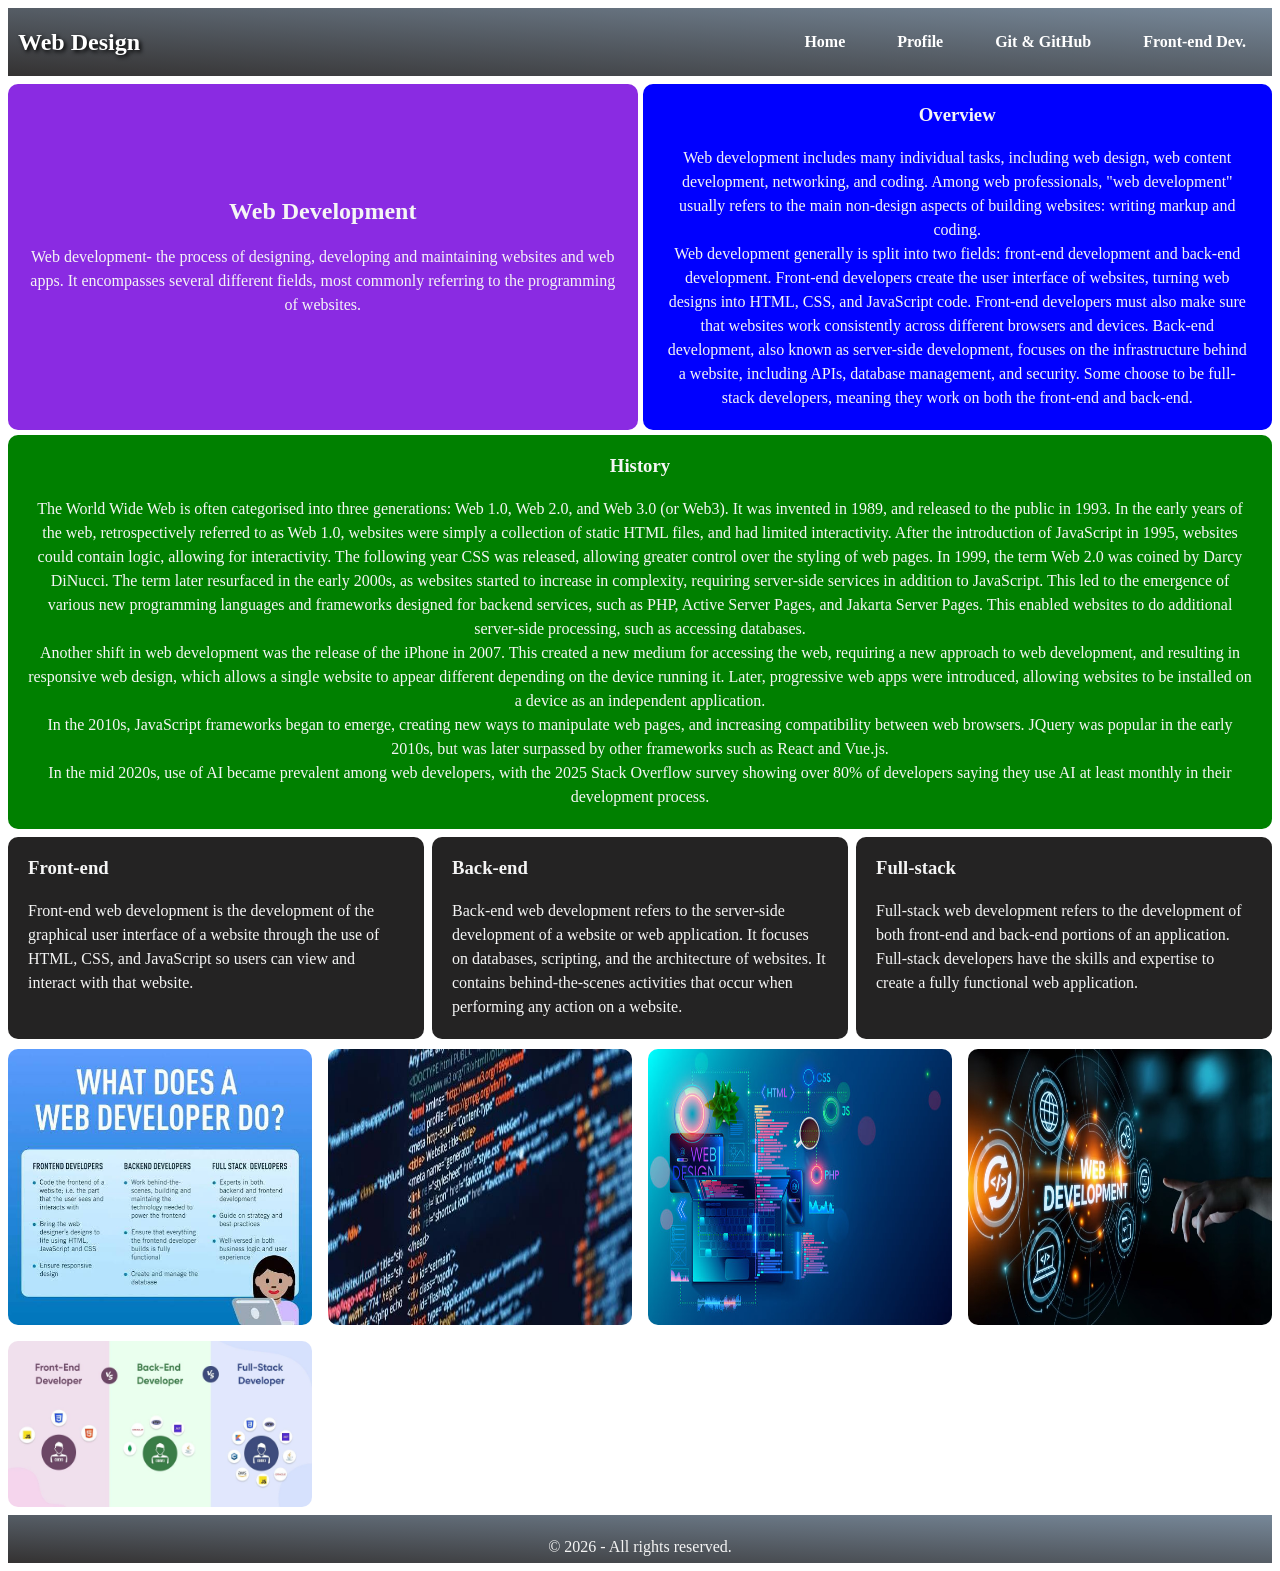
<file: index.html>
<!DOCTYPE html>
<html lang="en">
<head>
    <meta charset="UTF-8">
    <meta name="viewport" content="width=device-width, initial-scale=1.0">
    <title>Web Development</title>
    <link rel="stylesheet" href="main.css">
</head>
<body>
    <div class="header">
        <header>
            <h1><b>Web Design</b></h1>
            <nav>
                <ul>
                    <!--<li><img src="images/Prop2.jpg" alt="Prop2"></li>-->
                    <li><a href="#">Home</a></li>
                    <li><a href="">Profile</a></li>
                    <li><a href="git.html">Git & GitHub</a></li>
                    <li><a href="front-end.html">Front-end Dev.</a></li>
                    </ul>
            </nav>
        </header>
    </div>

    <div id="grid-container">
        <main class="h2">
            <h2>Web Development</h2>
            <p>
                Web development- the process of designing, developing and maintaining websites and web apps. It encompasses several different fields, most commonly referring to the programming of websites. <!--Front-end development is the act of developing the user interface and client-side code, while back-end development focuses on the infrastructure behind a website, mainly server-side code.
                <br>
                Since the World Wide Web was released publicly in 1993, web development has evolved greatly, with websites changing from a collection of static HTML pages to complex projects using frameworks, servers, and databases.-->
            </p>
        </main>
        <main class="overview">
            <h3>Overview</h3>
            <p>
                Web development includes many individual tasks, including web design, web content development, networking, and coding. Among web professionals, "web development" usually refers to the main non-design aspects of building websites: writing markup and coding.
                <br>
                Web development generally is split into two fields: front-end development and back-end development. Front-end developers create the user interface of websites, turning web designs into HTML, CSS, and JavaScript code. Front-end developers must also make sure that websites work consistently across different browsers and devices. Back-end development, also known as server-side development, focuses on the infrastructure behind a website, including APIs, database management, and security. Some choose to be full-stack developers, meaning they work on both the front-end and back-end.
            </p>
        </main>
        <main class="history">
            <h3>History</h3>
            <p>
                The World Wide Web is often categorised into three generations: Web 1.0, Web 2.0, and Web 3.0 (or Web3). It was invented in 1989, and released to the public in 1993. In the early years of the web, retrospectively referred to as Web 1.0, websites were simply a collection of static HTML files, and had limited interactivity. After the introduction of JavaScript in 1995, websites could contain logic, allowing for interactivity. The following year CSS was released, allowing greater control over the styling of web pages.
                In 1999, the term Web 2.0 was coined by Darcy DiNucci. The term later resurfaced in the early 2000s, as websites started to increase in complexity, requiring server-side services in addition to JavaScript. This led to the emergence of various new programming languages and frameworks designed for backend services, such as PHP, Active Server Pages, and Jakarta Server Pages. This enabled websites to do additional server-side processing, such as accessing databases.
                <br>
                Another shift in web development was the release of the iPhone in 2007. This created a new medium for accessing the web, requiring a new approach to web development, and resulting in responsive web design, which allows a single website to appear different depending on the device running it. Later, progressive web apps were introduced, allowing websites to be installed on a device as an independent application.
        
                <br>
        
                In the 2010s, JavaScript frameworks began to emerge, creating new ways to manipulate web pages, and increasing compatibility between web browsers. JQuery was popular in the early 2010s, but was later surpassed by other frameworks such as React and Vue.js.
        
                <br>
        
                In the mid 2020s, use of AI became prevalent among web developers, with the 2025 Stack Overflow survey showing over 80% of developers saying they use AI at least monthly in their development process.
            </p>
        </main>
    </div>

    <div class="grid-container">
        <section class="front-end">
            <h3>Front-end</h3>
            <p>
                Front-end web development is the development of the graphical user interface of a website through the use of HTML, CSS, and JavaScript so users can view and interact with that website.
            </p>
        </section>

        <section class="back-end">
            <h3>Back-end</h3>
            <p>
                Back-end web development refers to the server-side development of a website or web application. It focuses on databases, scripting, and the architecture of websites. It contains behind-the-scenes activities that occur when performing any action on a website.
            </p>
        </section>

        <section class="full-stack">
            <h3>Full-stack</h3>
            <p>
                Full-stack web development refers to the development of both front-end and back-end portions of an application. Full-stack developers have the skills and expertise to create a fully functional web application.
            </p>
        </section>
    </div>

    <div class="grid-image-container">
        <div class="img-1"><img src="images/Web-Dev1.jpe" alt=""></div>
        <div class="img-2"><img src="images/web-dev2.jpe" alt=""></div>
        <div class="img-3"><img src="images/Web-Dev.jpg" alt=""></div>
        <div class="img-4"><img src="images/We.webp" alt=""></div>
        <div class="img-5"><img src="images/FBF.jpg" alt=""></div>
    </div>
    
    <div class="footer">
        <footer><p>&copy; 2026 - All rights reserved.</p></footer>
    </div>
</body>
</html>
</file>
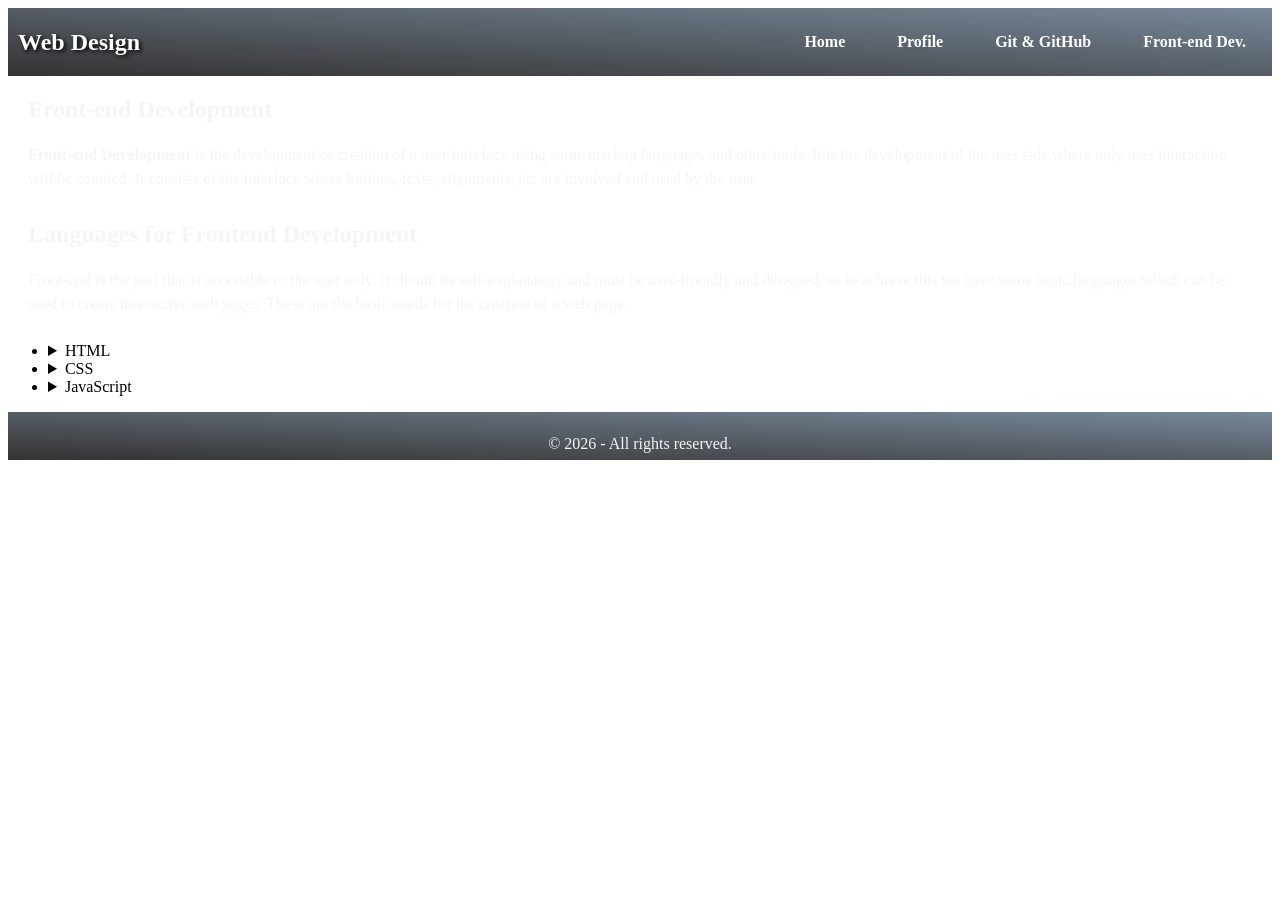
<file: front-end.html>
<!DOCTYPE html>
<html lang="en">
<head>
    <meta charset="UTF-8">
    <meta name="viewport" content="width=device-width, initial-scale=1.0">
    <title>Document</title>
    <link rel="stylesheet" href="front-end.css">
</head>
<body>
    <div class="header">
        <header>
            <h1><b>Web Design</b></h1>
            <nav>
                <ul>
                    <!--<li><img src="images/Prop2.jpg" alt="Prop2"></li>-->
                    <li><a href="index.html">Home</a></li>
                    <li><a href="">Profile</a></li>
                    <li><a href="git.html">Git & GitHub</a></li>
                    <li><a href="">Front-end Dev.</a></li>
                    </ul>
            </nav>
        </header>
    </div>

    <div id="flex-container">
        <main class="descriptive">
            <section class="overview">
                <h2>
                    Front-end Development
                </h2>
                <p>
                    <b>Front-end Development</b> is the development or creation of a user interface using some markup languages and other tools. It is the development of the user side where only user interaction will be counted. It consists of the interface where buttons, texts, alignments, etc are involved and used by the user.
                </p>
            </section>

            <section class="languages">
                <h2>
                    Languages for Frontend Development
                </h2>

                <p>
                    Front-end is the part that is accessible to the user only, It should be self-explanatory and must be user-friendly and designed. so to achieve this we have some basic languages which can be used to create interactive web pages. These are the basic needs for the creation of a web page.
                </p>
                <ul>
                    <li>
                        <details>
                            <summary>HTML</summary>
                            <p>
                                Introduced in 1993 and now at HTML5, it is a core language for creating structured web content. It supports forms, tables, and other elements needed to organize information, and continues to evolve to help developers build interactive, accessible interfaces across platforms.
                            </p>
                        </details>
                    </li>
                    <li>
                        <details>
                            <summary>CSS</summary>
                            <p>
                                CSS, introduced on 17 December 1996 and now at CSS3, stands for Cascading Style Sheets. It complements HTML by adding styling, managing colors, and enabling responsive designs. CSS helps developers create visually appealing, consistent layouts across devices and screen sizes.

                            </p>
                        </details>
                    </li>
                    <li>
                        <details>
                            <summary>JavaScript</summary>
                            <p>
                                ECMAScript, introduced on 4 December 1995 and now at ECMAScript 2022, is a lightweight, cross-platform, single-threaded language. It enables dynamic updates and event handling in web development, making it key for building interactive and responsive user interfaces.
                            </p>
                        </details>
                    </li>
                </ul>
            </section>
        </main>
    </div>

    <div class="footer">
        <footer><p>&copy; 2026 - All rights reserved.</p></footer>
    </div>
</body>
</html>
</file>
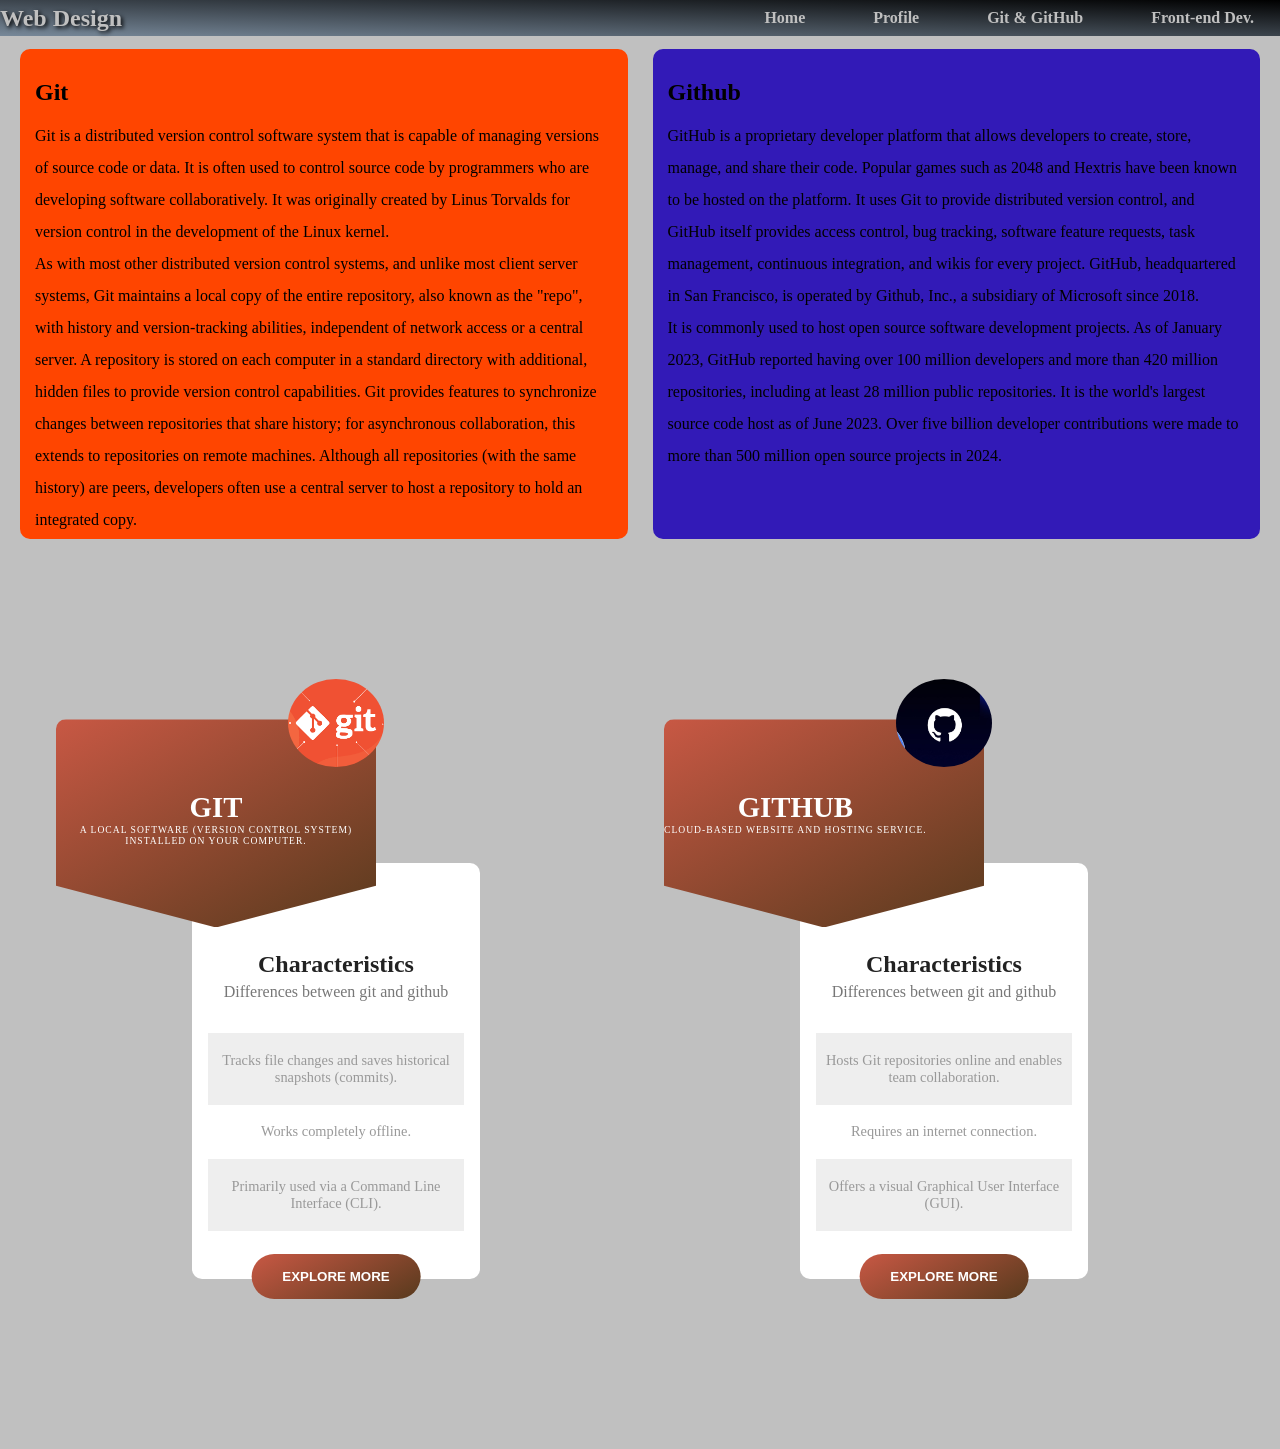
<file: git.html>
<!DOCTYPE html>
<html lang="en">
<head>
    <meta charset="UTF-8">
    <meta name="viewport" content="width=device-width, initial-scale=1.0">
    <title>Document</title>
    <link rel="stylesheet" href="git.css">
</head>
<body>
        <div class="header">
        <header>
            <h1><b>Web Design</b></h1>
            <nav>
                <ul>
                    <!--<li><img src="images/Prop2.jpg" alt="Prop2"></li>-->
                    <li><a href="index.html">Home</a></li>
                    <li><a href="">Profile</a></li>
                    <li><a href="git.html">Git & GitHub</a></li>
                    <li><a href="front-end.html">Front-end Dev.</a></li>
                    </ul>
            </nav>
        </header>
    </div> 

    <main>
        <section class="git">
            <h2>Git</h2>
            <p>
                Git is a distributed version control software system that is capable of managing versions of source code or data. It is often used to control source code by programmers who are developing software collaboratively. It was originally created by Linus Torvalds for version control in the development of the Linux kernel.
                <br>
                As with most other distributed version control systems, and unlike most client server systems, Git maintains a local copy of the entire repository, also known as the "repo", with history and version-tracking abilities, independent of network access or a central server. A repository is stored on each computer in a standard directory with additional, hidden files to provide version control capabilities. Git provides features to synchronize changes between repositories that share history; for asynchronous collaboration, this extends to repositories on remote machines. Although all repositories (with the same history) are peers, developers often use a central server to host a repository to hold an integrated copy.
                <br>
                <!--Today, Git is the version control system most commonly used by software developers. It is the most popular distributed version control system, with nearly 95% of developers reporting it as their primary version control system as of 2022. It is the most widely used source-code management tool among professional developers. Several different software forges offer Git repository services, including GitHub, SourceForge, Bitbucket and GitLab.-->
            </p>
        </section>
    
        <section class="github">
            <h2>Github</h2>
            <p>
                GitHub is a proprietary developer platform that allows developers to create, store, manage, and share their code. Popular games such as 2048 and Hextris have been known to be hosted on the platform. It uses Git to provide distributed version control, and GitHub itself provides access control, bug tracking, software feature requests, task management, continuous integration, and wikis for every project. GitHub, headquartered in San Francisco, is operated by Github, Inc., a subsidiary of Microsoft since 2018.
        
                <br>
        
                It is commonly used to host open source software development projects. As of January 2023, GitHub reported having over 100 million developers and more than 420 million repositories, including at least 28 million public repositories. It is the world's largest source code host as of June 2023. Over five billion developer contributions were made to more than 500 million open source projects in 2024.
            </p>
        </section>
    </main>

    <div id="flexbox-container">
        <div class="item">
            <div class="git-img">
                <img src="images/git.png" alt="git">
            </div>

            <div class="shadow-container">
                <div class="table-header">
                    <div class="title">
                        <h2>Git</h2>
                        <p>
                            A local software (version control system) installed on your computer.
                        </p>
                    </div>
                </div>
            </div>

            <div class="table-body">
                <div class="body-title">
                    <h2>Characteristics</h2>
                    <p>Differences between git and github</p>
                </div>
                <ul>
                    <li>
                        <span>
                            Tracks file changes and saves historical snapshots (commits).
                        </span>
                    </li>
                    <li>
                        <span>
                            Works completely offline.
                        </span>    
                    </li>
                    <li>
                        <span>
                            Primarily used via a Command Line Interface (CLI).
                        </span>
                    </li>
                </ul>
            </div>
            <button>Explore More</button>
        </div>

        <div class="item">
            <div class="github-img">
                <img src="images/github.jpeg" alt="github">
            </div>

            <div class="shadow-container">
                <div class="table-header">
                    <div class="title">
                        <h2>Github</h2>
                        <p>
                            Cloud-based website and hosting service.
                        </p>
                    </div>
                </div>
            </div>

            <div class="table-body">
                <div class="body-title">
                    <h2>Characteristics</h2>
                    <p>Differences between git and github</p>
                </div>
                <ul>
                    <li>
                        <span>
                            Hosts Git repositories online and enables team collaboration.
                        </span>
                    </li>
                    <li>
                        <span>
                            Requires an internet connection.
                        </span>
                    </li>
                    <li>
                        <span>
                            Offers a visual Graphical User Interface (GUI).
                        </span>
                    </li>
                </ul>
            </div>
            <button>Explore More</button>
        </div>
    </div>
</body>
</html>
</file>
<file: main.css>
body {
    background-color: white;
    font-family: 'Times New Roman', Times, serif;
    height: fit-content;
}

h2 {
    color: whitesmoke;
    margin: 10px 10px 0 10px;
    padding: 10px 10px 0 10px;
}

h3 {
    color: whitesmoke;
    margin: 10px 10px 0 10px;
    padding: 10px 10px 0 10px;
}

p {
    line-height: 1.5rem;
    margin: 10px;
    padding: 10px;
    color: whitesmoke;
}

.header {
    max-width: 100%;
    height: fit-content;
}

header {
    display: flex;
    justify-content: space-between;
    align-items: center;
    flex-wrap: wrap;
    margin-bottom: 0.5rem;
    background: linear-gradient(to top right, rgb(52, 50, 50), lightslategrey);
}

/*@media {
    header {
        display: flex;
        flex-direction: column;
        justify-content: space-between;
        align-items: center;
        flex-wrap: wrap;
        margin-bottom: 0.5rem;
        background: linear-gradient(to top right, rgb(52, 50, 50), lightslategrey);
    }
}*/

header h1 {
    font-size: 1.5rem;
    color: white;
    text-shadow: 2px 2px 4px black;
    margin-left: 10px;
}

header ul {
    display: flex;
    gap: 0;
    flex-wrap: wrap;
    list-style: none;
}

header ul li {
    padding: 1px 2px;
    background: none;
    border-radius: 0.5rem;
}

nav ul li img {
    height: 30px;
    width: 30px;
    border-radius: 50%;
    padding: 0;
}

nav ul li a {
    text-decoration: none;
    color: white;
    font-weight: bold;
    padding: 0.5rem 1.5rem;
    display: block;
}

header ul li a:hover {
    color: blue;
    text-decoration: none;
    cursor: pointer;
    transform: scale(1.1);
}

/*.grid-container-1 {
    display: grid;
    justify-content: start;
    align-items: center;
    /*position: relative;
    grid-template-columns: repeat(1, auto-fill);
    /*grid-template-areas:
    "s m";*/
    /*width: 100%;
    gap: 5px;
}*/

/*.grid-container::before {
    content: "";
    position: absolute;
    inset: 0;
    background: url("images/1328396.png") top left repeat-x;
    background-size: cover;
    background-position: center;
    opacity: 0.9;
    z-index: -1;
}*/

#grid-container {
    display: grid;
    grid-template-columns: 1fr 1fr;
    grid-template-areas: 
    "h2 o"
    "h h";
    gap: 5px;
    margin-bottom: .5em;

}

.h2 {
    grid-area: h2;
    height: 100%;
    background: blueviolet;
    border-radius: 10px;
    justify-content: center;
    align-content: center;
    text-align: center;
}

.overview {
    grid-area: o;
    height: fit-content;
    background: blue;
    border-radius: 10px;
    justify-content: center;
    align-content: center;
    text-align: center;
}

.history {
    grid-area: h;
    height: fit-content;
    background: green;
    border-radius: 10px;
    justify-content: center;
    align-content: center;
    text-align: center;
}

/*@media (max-width:980px) {
    #grid-container {
        display: grid;
        grid-template-columns: repeat(auto-fit, minmax(300px, 1fr));
        gap: 5px;
        margin-bottom: .5em;
    }

    .h2 {
    height: 100%;
    background: blueviolet;
    border-radius: 10px;
    justify-content: center;
    align-content: center;
    text-align: center;
}

.overview {
    height: fit-content;
    background: blue;
    border-radius: 10px;
    justify-content: center;
    align-content: center;
    text-align: center;
}

.history {
    height: fit-content;
    background: green;
    border-radius: 10px;
    justify-content: center;
    align-content: center;
    text-align: center;
}
}*/

.grid-container {
    display: grid;
    justify-content: center;
    align-items: center;
    grid-template-columns: repeat(auto-fit, minmax(275px, 1fr));
    /*grid-template-areas: 
    "front-end back-end full-stack";*/
    height: fit-content;
    gap: 8px;
    margin-bottom: 10px;
}

.front-end {
    background: rgb(36, 35, 35);
    border-radius: 10px;
    /*grid-area: front-end;*/
    height: 100%;
}

.back-end {
    background: rgb(36, 35, 35);
    border-radius: 10px;
    /*grid-area: back-end;*/
    height: 100%;
}

.full-stack {
    background: rgb(36, 35, 35);
    border-radius: 10px;    
    /*grid-area: full-stack;*/
    height: 100%;
}

.grid-image-container {
    display: grid;
    width: 100%;
    grid-template-columns: repeat(auto-fill, minmax(300px, 1fr));
    /*grid-template-rows: 175px 175px;
    grid-template-areas: 
    "img-1 img-1 img-2 img-3"
    "img-1 img-1 img-4 img-5";*/
    gap: 1em;
}

/*@media(max-width: 960px) {
    .grid-image-container {
    display: grid;
    justify-content: center;
    align-items: center;
    width: 100%;
    grid-template-columns: repeat(auto-fill, minmax(275px, 1fr));
    /*grid-template-rows: 175px 175px;
    grid-template-areas: 
    "img-1 img-1 img-2 img-3"
    "img-1 img-1 img-4 img-5";
    gap: 1em;
    }

    .img-1 {
    height: 100%;
    width: 100%;
    }

  .img-2 {
    height: 100%;
    width: 100%;
    }

  .img-3 {
    height: 100%;
    width: 100%;
    }

  .img-4 {
    height: 100%;
    width: 100%;
    }

  .img-5 {
    height: 100%;
    width: 100%;
    }

    .grid-image-container img:hover {
    transform: scale(1.01);
    transition: cubic-bezier(0.175, 0.885, 0.32, 1.275);
    }
}*/

.grid-image-container img {
    height: 100%;
    width: 100%;
    border-radius: 10px;
}

/*.img-1 {
    grid-area: img-1;
}

.img-2 {
    grid-area: img-2;
}

.img-3 {
    grid-area: img-3;
}

.img-4 {
    grid-area: img-4;
}

.img-5 {
    grid-area: img-5;
}*/

.grid-image-container img:hover {
    transform: scale(1.01);
    transition: cubic-bezier(0.175, 0.885, 0.32, 1.275);
}

.footer {
    max-width: 100%;
    height: fit-content;
}

footer {
    display: flex;
    justify-content: center;
    align-items: center;
    flex-wrap: wrap;
    margin-top: 0.5rem;
    background: linear-gradient(to top right, rgb(52, 50, 50), lightslategrey);
    height: 3em;
}
</file>
<file: front-end.css>
body {
    background-color: white;
    font-family: 'Times New Roman', Times, serif;
    height: fit-content;
}

h2 {
    color: whitesmoke;
    margin: 10px 10px 0 10px;
    padding: 10px 10px 0 10px;
}

h3 {
    color: whitesmoke;
    margin: 10px 10px 0 10px;
    padding: 10px 10px 0 10px;
}

p {
    line-height: 1.5rem;
    margin: 10px;
    padding: 10px;
    color: whitesmoke;
}

.header {
    max-width: 100%;
    height: fit-content;
}

header {
    display: flex;
    justify-content: space-between;
    align-items: center;
    flex-wrap: wrap;
    margin-bottom: 0.5rem;
    background: linear-gradient(to top right, rgb(52, 50, 50), lightslategrey);
}

header h1 {
    font-size: 1.5rem;
    color: white;
    text-shadow: 2px 2px 4px black;
    margin-left: 10px;
}

header ul {
    display: flex;
    gap: 0;
    flex-wrap: wrap;
    list-style: none;
}

header ul li {
    padding: 1px 2px;
    background: none;
    border-radius: 0.5rem;
}

nav ul li img {
    height: 30px;
    width: 30px;
    border-radius: 50%;
    padding: 0;
}

nav ul li a {
    text-decoration: none;
    color: white;
    font-weight: bold;
    padding: 0.5rem 1.5rem;
    display: block;
}

header ul li a:hover {
    color: blue;
    text-decoration: none;
    cursor: pointer;
    transform: scale(1.1);
}

.flex-container {
    display: flex;
    
}

footer {
    display: flex;
    justify-content: center;
    align-items: center;
    flex-wrap: wrap;
    margin-top: 0.5rem;
    background: linear-gradient(to top right, rgb(52, 50, 50), lightslategrey);
    height: 3em;
}
</file>
<file: git.css>
body {
    background-color: silver;
    font-family: 'Times New Roman', Times, serif;
}

* {
    box-sizing: border-box;
    margin: 0;
    padding: 0;
}

.header {
    max-width: 100%;
    height: fit-content;
}

header {
    display: flex;
    justify-content: space-between;
    align-items: center;
    flex-wrap: wrap;
    margin-bottom: 0.5rem;
    background: linear-gradient(to top right, lightslategrey, black);
}

header h1 {
    font-size: 1.5rem;
    color: Silver;
    text-shadow: 2px 2px 4px black;
}

header ul {
    display: flex;
    gap: 1rem;
    flex-wrap: wrap;
    list-style: none;
}

header ul li {
    padding: 1px 2px;
    background: none;
    border-radius: 0.5rem;
}

ul li img {
    height: 30px;
    width: 30px;
    border-radius: 50%;
    padding: 0;
}

nav ul li a {
    text-decoration: none;
    color: silver;
    font-weight: bold;
    padding: 0.5rem 1.5rem;
    display: block;
}

header ul li a:hover {
    color: lightblue;
    text-decoration: none;
    cursor: pointer;
    transform: scale(1.1);
}

main {
    display: flex;
    justify-content: center;
    align-items: center;
    margin: 5px;
    padding: 5px;
    gap: 5px;
    height: 500px
}

.git {
    margin: 10px;
    padding: 15px;
    width: 50%;
    height: 100%;
    border-radius: 10px;
    background-color: orangered;
    line-height: 2em;
}

.git h2 {
    margin: .5em 0 .5em 0;
}

.github {
    margin: 10px;
    padding: 15px;
    width: 50%;
    height: 100%;
    border-radius: 10px;
    background-color: #321ab7;
    line-height: 2em;
}

.github h2 {
    margin: .5em 0 .5em 0;
}

#flexbox-container {
    min-height: 100vh;
    display: flex;
    justify-content: center;
    align-items: center;

    padding: 2em;
}

.item {
    margin: 4em 1.5em;
    text-align: center;
    position: relative;
    width: 100%;
}

.table-header {
    width: 20em;
    height: 13em;
    background: linear-gradient(331deg, #583a1d, #c85844);
    border-radius: 10px;
    display: flex;
    justify-self: center;
    align-self: center;
    clip-path: polygon(
        0 0, 100% 0%, 100% 80%, 50% 100%, 0% 80%
    );
}

.shadow-container {
    z-index: 0;
    filter: drop-shadow(
        0 1em 1em rgba (0, 0, 0, 0.2)
    );
}

.git-img {
    /*background: #fff;*/
    width: 8em;
    height: 8em;
    position: absolute;
    top: -4em;
    left: 50%;
    transform: translate(-50%);
    padding: 1.5em 1em 1em 1em;
    border-radius: 50%;
    z-index: 1;
    /*box-shadow: 
        0 1em 1em rgba (0, 0, 0, 0.3);*/
}

.git-img img {
    height: 100%;
    width: 100%;
    object-fit: cover;
    border-radius: 50%;
    box-shadow: 
        0 1em 1em rgba (0, 0, 0, 0.3);
}

.github-img {
 /*background: #fff;*/
    width: 8em;
    height: 8em;
    position: absolute;
    top: -4em;
    left: 50%;
    transform: translate(-50%);
    padding: 1.5em 1em 1em 1em;
    border-radius: 50%;
    z-index: 1;
    box-shadow: 
        0 1em 1em rgba (0, 0, 0, 0.3);
}

.github-img img {
    height: 100%;
    width: 100%;
    object-fit: cover;
    border-radius: 50%;
    /*box-shadow: 
        0 1em 1em rgba (0, 0, 0, 0.3);*/
}

.title {
    color: #fff;
    text-transform: uppercase;
}

.title h2 {
    margin-top: 2.5em;
    font-size: 1.8em;
    word-spacing: 4px;
}

.title p {
    font-size: 0.6em;
    text-align: center;
    letter-spacing: 1px;
}

.table-body {
    width: 18em;
    margin: -4em auto 0 auto;
    padding: 4em 1em 1em 1em;
    background: #fff;
    border-radius: 10px;
    box-shadow: 0 0 4em rgb (0, 0, 0, .1);
    position: relative;
    z-index: -1;
}

.body-title h2 {
    margin: 1em 0 0.2em 0;
    color: #222;
}

.body-title p {
    color: #777;
}

.item ul {
    list-style: none;
    margin: 2em 0;
}

.item li {
    padding: 1.3em 0;
    color: #999;
    font-size: 0.9em;
}

.item button {
    background: linear-gradient(331deg, #583a1d, #c85844);
    color: #fff;
    border: none;
    border-radius: 5em;
    padding: 1.1em 2.3em;
    text-transform: uppercase;
    font-weight: 600;
    position: absolute;
    bottom: -1.5em;
    left: 50%;
    transform: translateX(-50%);
    transition: 0.3s;
    cursor: pointer;
}
.item button:hover {
    background: #fff !important;
    color: #111;
}

.item li:nth-child(odd) {
    background: #eee;
}

.item:nth-child(2) .shadow-container .table-header, .item:nth-child(2) button {
    background: linear-gradient(331deg #321ab7 #3f3cff);
}

.item:nth-child(2) .price h1 {
    color: #ff3c7d;
}

.item:nth-child(3) .table-header, .item:nth-child(3) button {
    background: linear-gradient(331deg #cf3c31 #ff5d51);
}
</file>
